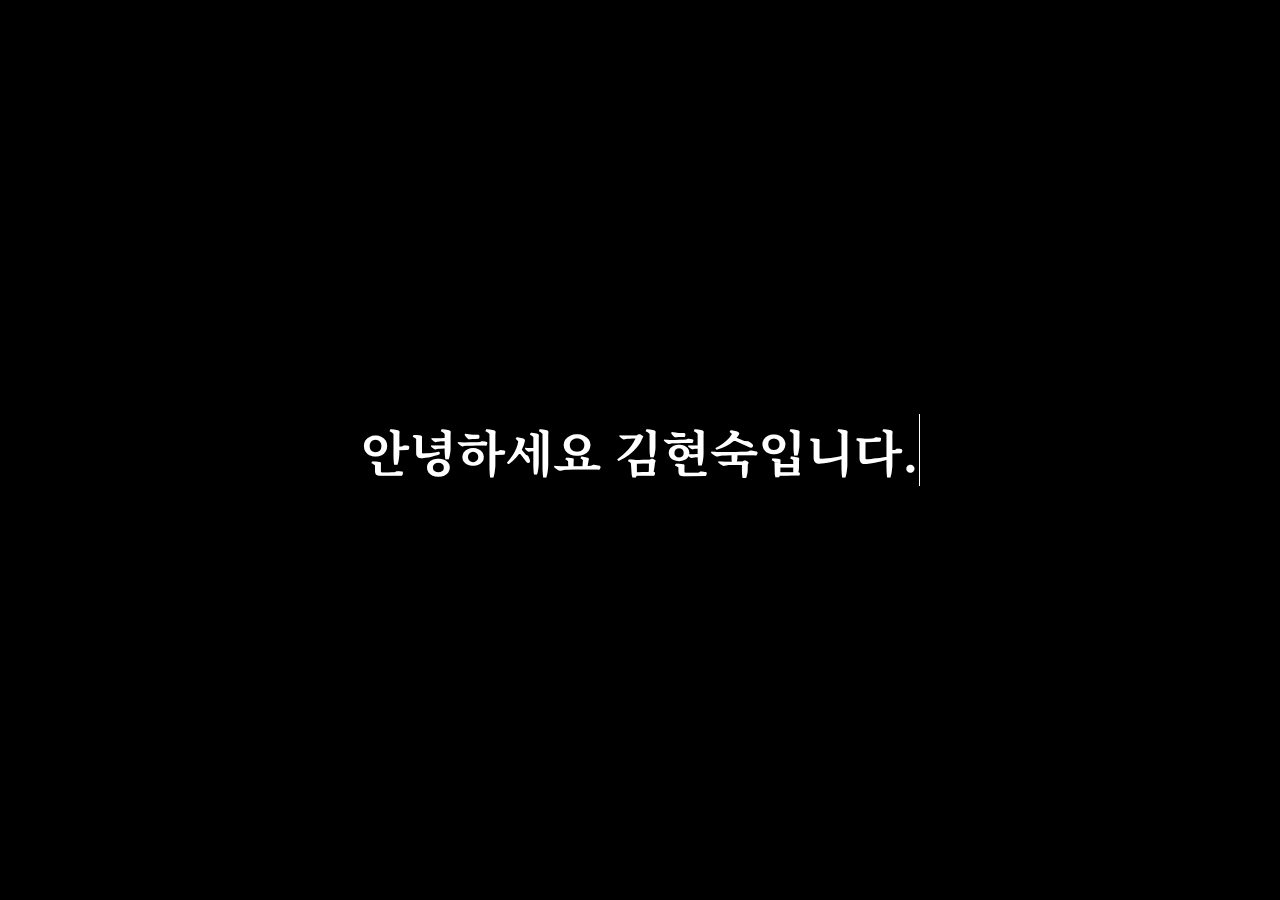
<file: index.html>
<!DOCTYPE html>
<html lang="en">
<head>
    <meta charset="UTF-8">
    <meta http-equiv="X-UA-Compatible" content="IE=edge">
    <meta name="viewport" content="width=device-width, initial-scale=1.0">
    <link rel="stylesheet" href="maincss.css">
    <link rel="preconnect" href="https://fonts.googleapis.com">
    <link rel="preconnect" href="https://fonts.gstatic.com" crossorigin>
    <link href="https://fonts.googleapis.com/css2?family=Noto+Serif+KR:wght@700&display=swap" rel="stylesheet">
        <title>POTFOLIO</title>
</head>
<body>
       
 
      <a href="test.html"><h1>안녕하세요 김현숙입니다.
        
      </h1></a>
     
  
</body>
</html>
</file>
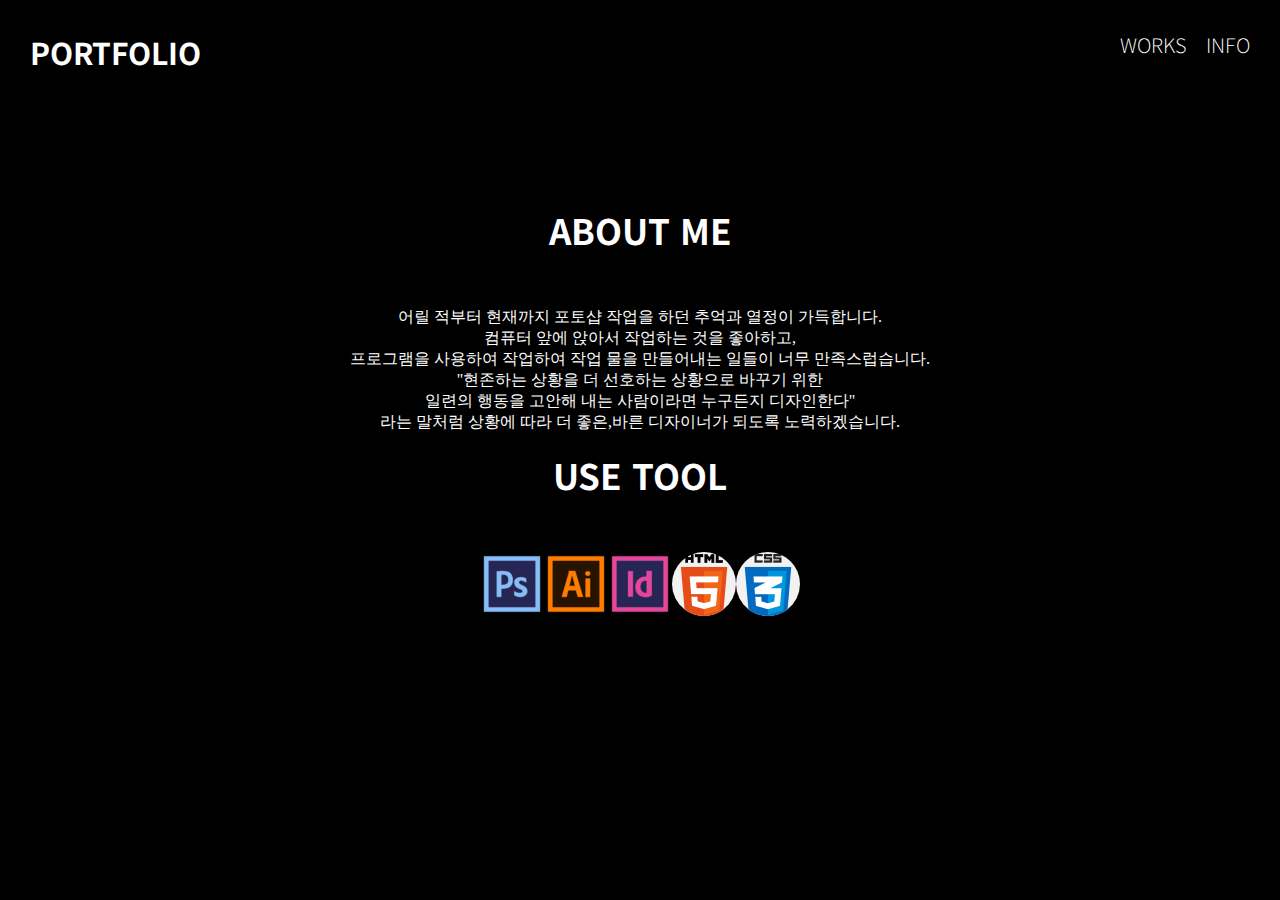
<file: info.html>
<!DOCTYPE html>

<html lang="ko">

<head>
    <meta charset="UTF-8">
    <meta http-equiv="X-UA-Compatible" content="IE=edge">
    <meta name="viewport" content="width=device-width, initial-scale=1.0">
      <title>portfolio</title>
    <link rel="stylesheet" type="text/css" href="subtext.css">
    <link rel="preconnect" href="https://fonts.googleapis.com">
    <link rel="preconnect" href="https://fonts.gstatic.com" crossorigin>
    <link href="https://fonts.googleapis.com/css2?family=Noto+Sans+KR&display=swap" rel="stylesheet">

 </head>
 <body>
  <div class="frame">  
    <nav class="nav">
       <h3 class="site-name"><a href="test.html">PORTFOLIO</a></h3>
       <ul>
           <li><a class="nav-menu" href="work.html">WORKS</a></li>
            <li><a class="nav-menu" href=info.html>INFO</a></li>
       </ul>
    </nav>
   </div>
    <!------------profile-------------------------->
    <div class="profile">
       <div   div class="about">
    <h2>ABOUT ME</h2><br><br>
    <p class="pro-info">
    어릴 적부터 현재까지 포토샵 작업을 하던 추억과 열정이 가득합니다.<br>
    컴퓨터 앞에 앉아서 작업하는 것을 좋아하고, <br>
    프로그램을 사용하여 작업하여 작업 물을 만들어내는 일들이 너무 만족스럽습니다. <br>

    "현존하는 상황을 더 선호하는 상황으로 바꾸기 위한 <br>일련의 행동을 고안해 내는 사람이라면 누구든지 디자인한다"<br>

    라는 말처럼 상황에 따라 더 좋은,바른 디자이너가 되도록 노력하겠습니다.
    </p>
    <h2>USE TOOL</h2><br><br>
    <p id="tools"> 
<img src="image/ps.png" alt="포토샵아이콘"><img src="image/ai.png" alt="일러스트아이콘"><img src="image/id.png" alt="인디자인아이콘"><img src="image/icon-html.png" alt="html아이콘"><img src="image/icon-css.png" alt="css아이콘">

</p>


    
<!-------------footer----------------------->
<footer class="footer">
  
  
   </footer>
 
 </body>
 </html>
</file>
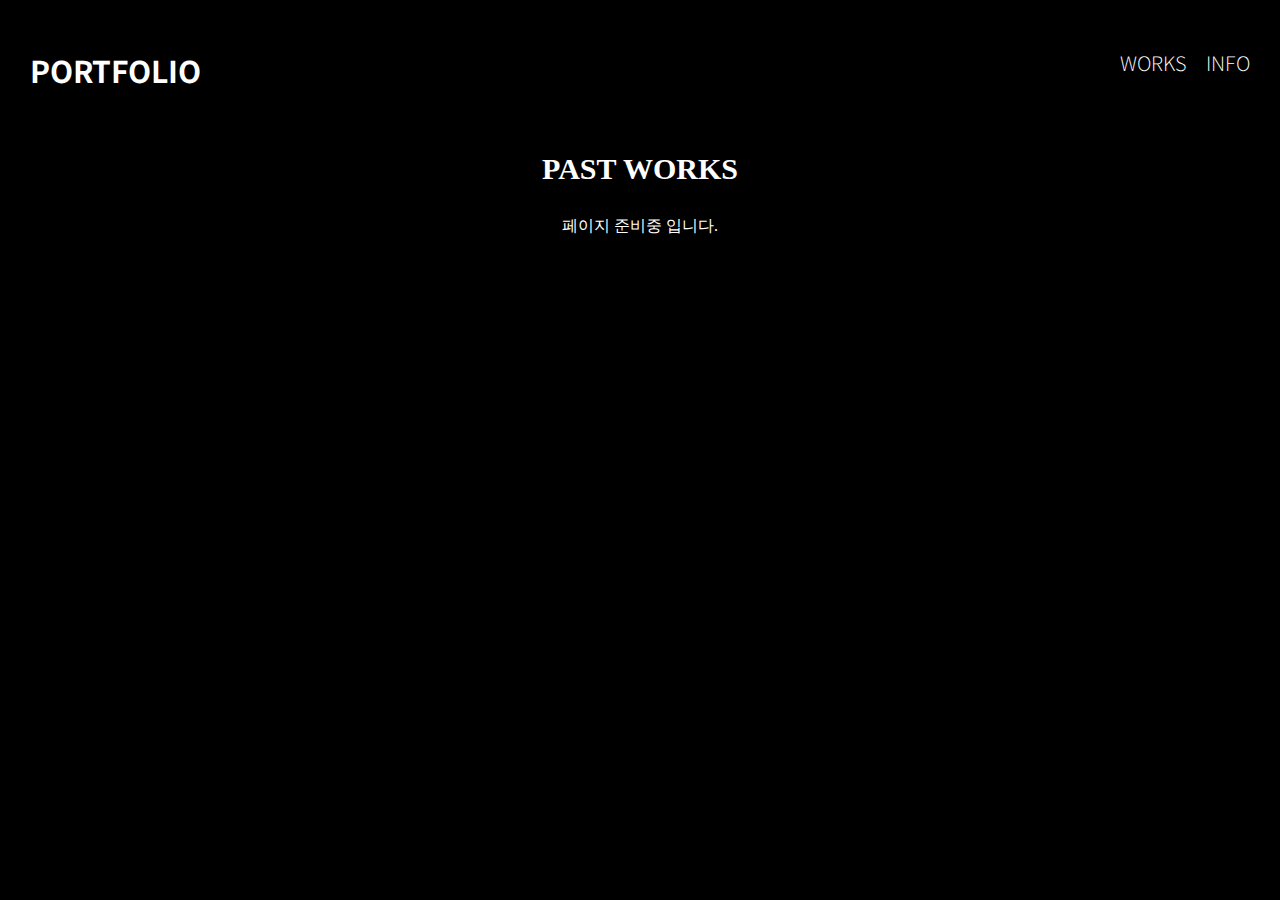
<file: otherwork.html>
<!DOCTYPE html>
<html lang="en">
<head>
    <meta charset="UTF-8">
    <meta http-equiv="X-UA-Compatible" content="IE=edge">
    <meta name="viewport" content="width=device-width, initial-scale=1">
>
     <link rel="stylesheet" type="text/css" href="subtext.css">
    <link rel="preconnect" href="https://fonts.googleapis.com">
<link rel="preconnect" href="https://fonts.gstatic.com" crossorigin>
<link href="https://fonts.googleapis.com/css2?family=Noto+Sans+KR&display=swap" rel="stylesheet">
   
    <title>Portfolio</title>
</head>
<body>
 <!--------------마우스우클릭방지-->
 <!------body oncontextmenu="return false" onselectstart="return false" ondragstart="return false" onkeydown="return false"--------------------->
      
 <div class="frame">  
    <nav class="nav">
       <h3 class="site-name"><a href="test.html">PORTFOLIO</a></h3>
       <ul>
           <li><a class="nav-menu" href="otherwork.html">WORKS</a></li>
            <li><a class="nav-menu" href=info.html>INFO</a></li>
       </ul>
    </nav>
   </div>
<!-----------------------------------section-->


<div class="past">
<H3 class="pastworks">
    PAST WORKS
</H3>
<p>
페이지 준비중 입니다.
</p> 
</div>

</div>

</section>

<footer class="footer">
</footer>
</body>
</html>
</file>
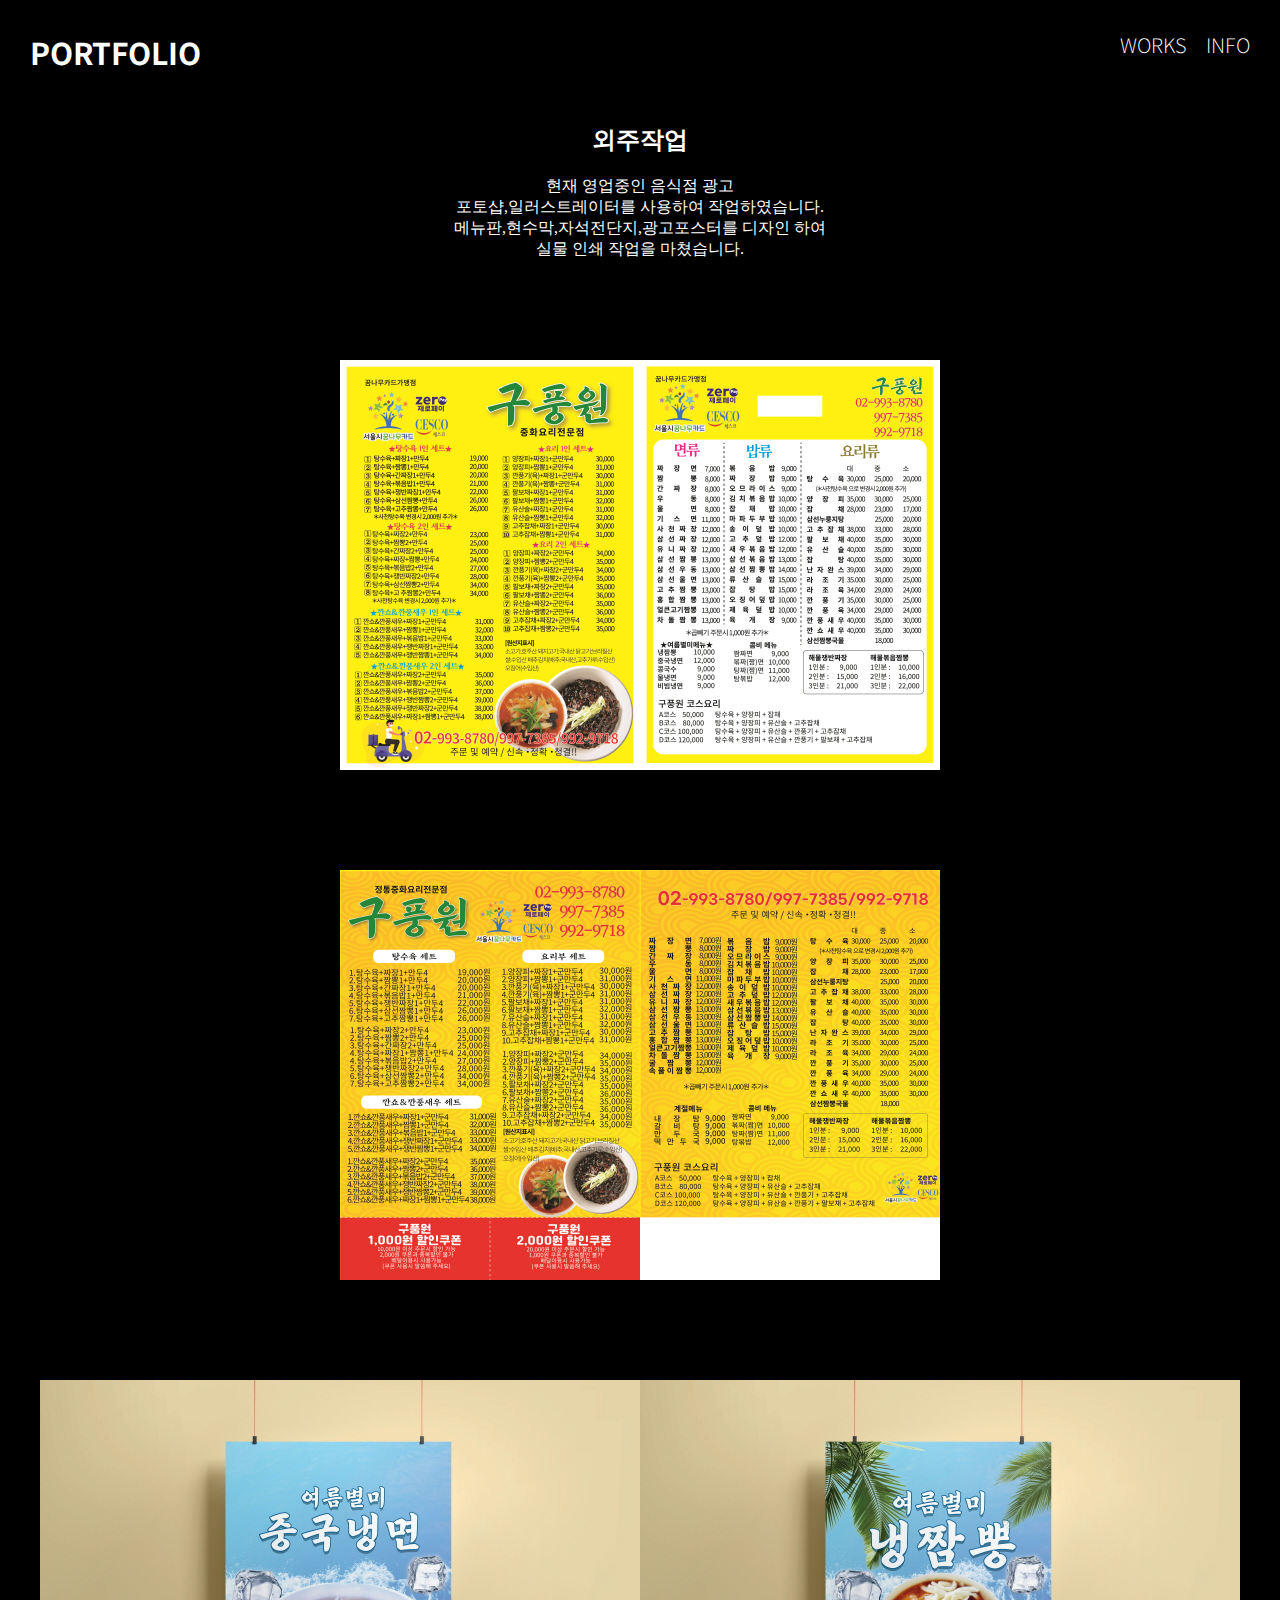
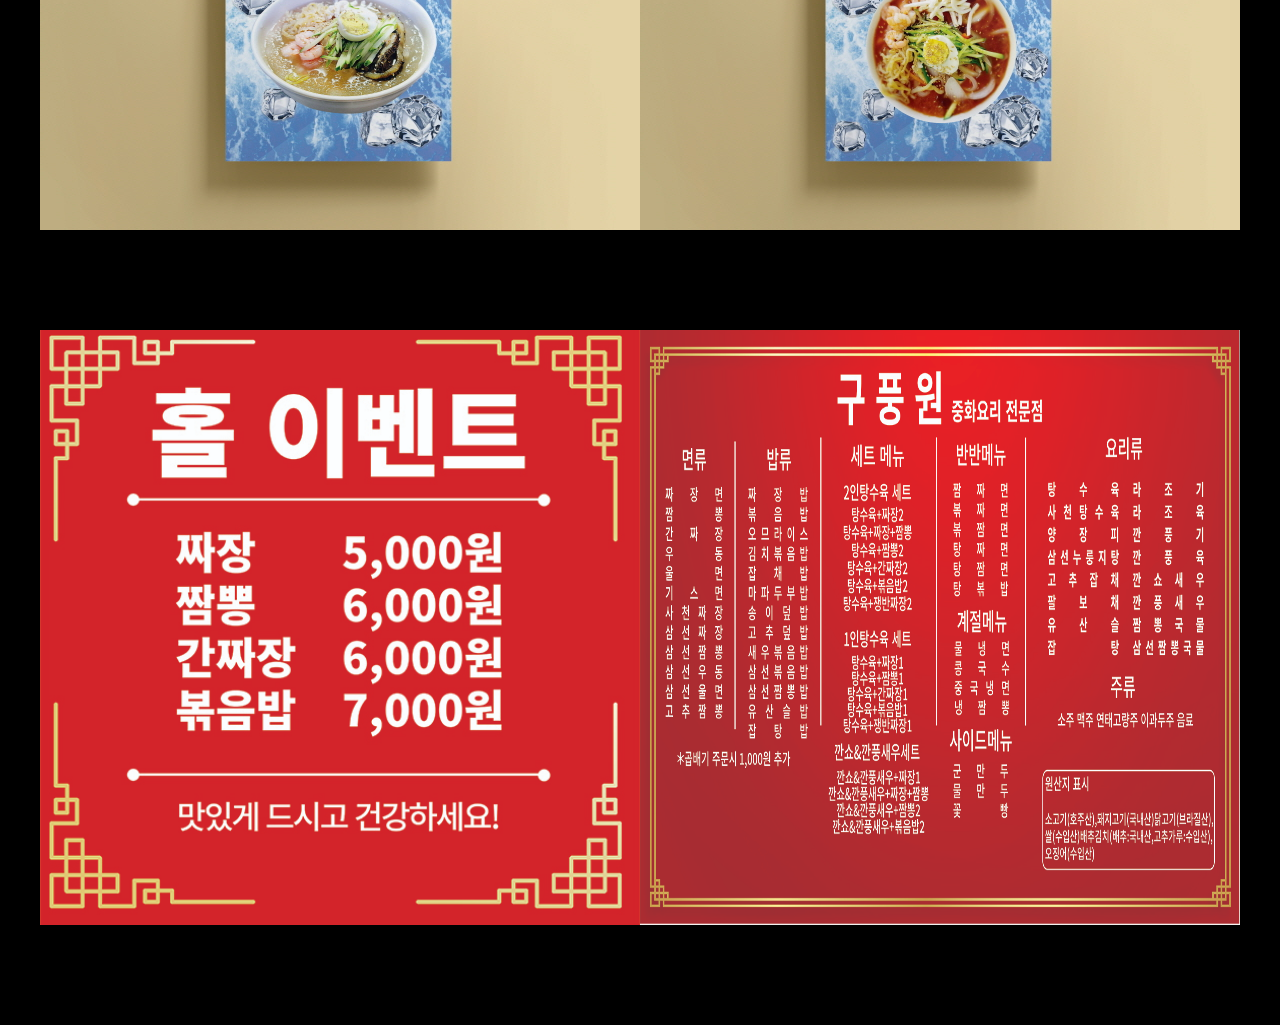
<file: outpage.html>
<!DOCTYPE html>
<html lang="en">
<head>
    <meta charset="UTF-8">
    <meta http-equiv="X-UA-Compatible" content="IE=edge">
    <meta name="viewport" content="width=device-width, initial-scale=1.0">
    <link rel="stylesheet" type="text/css" href="subtext.css">
    <link rel="preconnect" href="https://fonts.googleapis.com">
<link rel="preconnect" href="https://fonts.gstatic.com" crossorigin>
<link href="https://fonts.googleapis.com/css2?family=Noto+Sans+KR&display=swap" rel="stylesheet">
    <title>외주작업</title>
</head>
<body>
    
    <div class="frame">  
        <nav class="nav">
           <h3 class="site-name"><a href="test.html">PORTFOLIO</a></h3>
           <ul>
               <li><a class="nav-menu" href="work.html">WORKS</a></li>
                <li><a class="nav-menu" href=info.html>INFO</a></li>
           </ul>
        </nav>
       </div>
    
        <div class="outpage-info">

            <h2>외주작업</h2>
            <p>
                현재 영업중인 음식점 광고<br>
                포토샵,일러스트레이터를 사용하여 작업하였습니다.<br>
                  
               메뉴판,현수막,자석전단지,광고포스터를 디자인 하여 <br>
               실물 인쇄 작업을 마쳤습니다.<br>
           </p>     
    
 <div class="outpagephoto">
    <img src="image/leaflet1-01.jpg" alt="전단지전면">
    <img src="image/leaflet1-02.jpg" alt="전단지후면">
 </div>
 <div class="outpagephoto1">
    <img src="image/leaflet2-01.jpg" alt="전단지2전면">
    <img src="image/leaflet2-02.jpg" alt="전단지2후면">

</div>
<div class="outpagephoto2">
    <img src="image/foodposter.jpg" alt="냉짬뽕포스터">
    <img src="image/foodposter2.jpg" alt="중국냉면포스터">
</div>
    <div class="outpagephoto3">
<img src="image/banner1.jpg" alt="현수막이미지">
<img src="image/sign1.jpg" alt="메뉴판이미지">

</div>
</div>
</div>
</div>


           </div>

        </div>
 
</body>
</html>
</file>
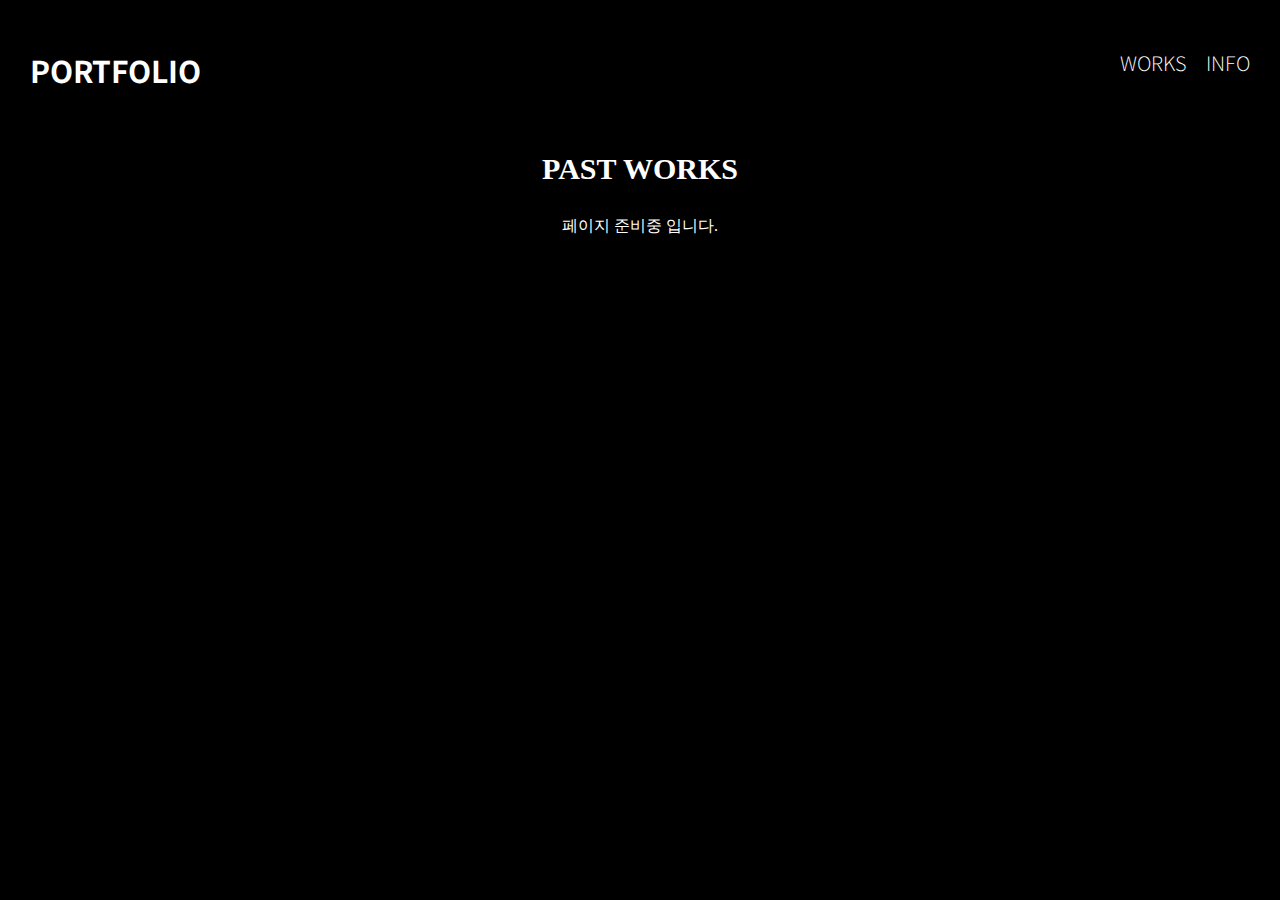
<file: work.html>
<!DOCTYPE html>
<html lang="en">
<head>
    <meta charset="UTF-8">
    <meta http-equiv="X-UA-Compatible" content="IE=edge">
    <meta name="viewport" content="width=device-width, initial-scale=1">
>
     <link rel="stylesheet" type="text/css" href="subtext.css">
    <link rel="preconnect" href="https://fonts.googleapis.com">
<link rel="preconnect" href="https://fonts.gstatic.com" crossorigin>
<link href="https://fonts.googleapis.com/css2?family=Noto+Sans+KR&display=swap" rel="stylesheet">
   
    <title>Portfolio</title>
</head>
<body>
 <!--------------마우스우클릭방지-->
 <!------body oncontextmenu="return false" onselectstart="return false" ondragstart="return false" onkeydown="return false"--------------------->
      
 <div class="frame">  
    <nav class="nav">
       <h3 class="site-name"><a href="test.html">PORTFOLIO</a></h3>
       <ul>
           <li><a class="nav-menu" href="work.html">WORKS</a></li>
            <li><a class="nav-menu" href=info.html>INFO</a></li>
       </ul>
    </nav>
   </div>
<!-----------------------------------section-->


<div class="past">
<H3 class="pastworks">
    PAST WORKS
</H3>
<p>
페이지 준비중 입니다.
</p> 
</div>

</div>

</section>

<footer class="footer">
</footer>
</body>
</html>
</file>
<file: maincss.css>
body{
display: flex;
justify-content: center;
align-items: center;
width: 100%;
height: 100vh;
background-color:black;
margin: 0;
}

h1 {font-family: 'Noto Serif KR', serif;
       font-size: 50px;
    min-width:11px;
    white-space: nowrap;
    margin: 0;
    position: fixed;
    color: transparent;
    top:50%;
    left:50%;
    transform: translate(-50%, -50%);
    
  }
  
  h1::before {
    content: "안녕하세요 김현숙입니다.";
    position: absolute;
    top: 0;
    left: 0;
    width: 100%;
    height: 100%;
    color: white;
    overflow: hidden;
    border-right: 1px solid white;
    animation: typing 5s steps(22) infinite;
  }
a{ color: white;
    text-decoration: none;
 }
 .index{
    text-align: center;
 }

  
  @keyframes typing{
    0% {
      width: 0%;
    }
    50% {
      width: 100%;
    }
 
  }
  @media screen and (max-width: 480px){
    h1 {
        font-size: 20px;
        min-width:11px;
        white-space: nowrap;
        margin: 0;
        position: fixed;
        color: transparent;
        top:50%;
        left:50%;
        transform: translate(-50%, -50%);}
  }
</file>
<file: subtext.css>
body{
    margin: 0;
    background-color: black;
    
}

.frame{
        display: flex;
    flex-direction: column;
    }

/*nav*/

/*nav*/
.nav{
    display: flex;
    flex-direction: row;
    justify-content: space-between;
  margin: 30px;
}

li{
    display: inline;
    align-self: center;
    margin: 0;
    margin-left: 15px;
}
ul{
    margin: 0;
    padding: 0;
}
.site-name{
    margin: 0;
    font-family: 'Noto Sans KR', sans-serif;
    font-size: 30px;
    font-style: bold;
}
.nav-menu{
    font-family: 'Noto Sans KR', sans-serif;
    font-weight: 200;
    font-size: 20px;
    font-style: bold;
}


a{
    color: white;
    text-decoration: none;
}
a:hover{
    color:gray;
    transition: 0.3;
}



/*외주작업*/
.outpagephoto{
    display: flex;
    flex-direction: row;
   justify-content: center;
    margin-top: 100px;
    margin-bottom: 100px;
   
}
.outpagephoto1{
    display: flex;
    flex-direction: row;
    justify-content: center;
    margin-top: 100px;
    margin-bottom: 100px;
}

.outpage-info{
    text-align: center;
    color:white;
}
.outpagephoto img{
width:300px;
}
.outpagephoto1 img{
    width:300px;
    }
.outpagephoto2{
    
    display: flex;
    flex-direction: row;
    justify-content: center;
    margin-top: 100px;
    margin-bottom: 100px;
    width: auto;
  
}
.outpagephoto2 img {
    width: 600px;
}

.outpagephoto3{
    display: flex;
    flex-direction: row;
        justify-content: center;
    margin-top: 100px;
    margin-bottom: 100px;
    width: auto;
}
.outpagephoto3 img{
    width: 600px;
}

/*pastworks*/
.past p{
    text-align: center;
    color: white;
}
.pastworks{
    font-size: 30px;
    text-align: center;
    color:white;}

.contact{
       font-family: 'Noto Sans KR', sans-serif;
       font-weight: 700;
       font-size: 50px;
       color:white;
       border-bottom: 2px solid black;
       margin-bottom: 10px;
   }
   
   .links>a{
       font-family: 'Noto Sans KR', sans-serif;
       color:black;
       font-size: 30px;
       font-weight: 400;
   }
   
   .links>a:hover{
       color:red;

       /*info*/
   }
   .profile{
       display: flex;
       flex-direction: row;
       justify-content: center;
       align-items: flex-start;
       margin: 100px 100px;
   }
   #profile-photo{
   width: 400px;
   margin-right: 60px;
   border: 1px solid black;
   }
   .pro-info{
    text-align: center;
    color: white;
   }
   .about>h2{
       margin: 0;
       font-family: 'Noto Sans KR', sans-serif;
       font-size: 35px;
       color: white;
       text-align: center;
   }
   #tools{  
    text-align: center;
   }
   @media screen and (max-width: 480px){




   }
</file>
